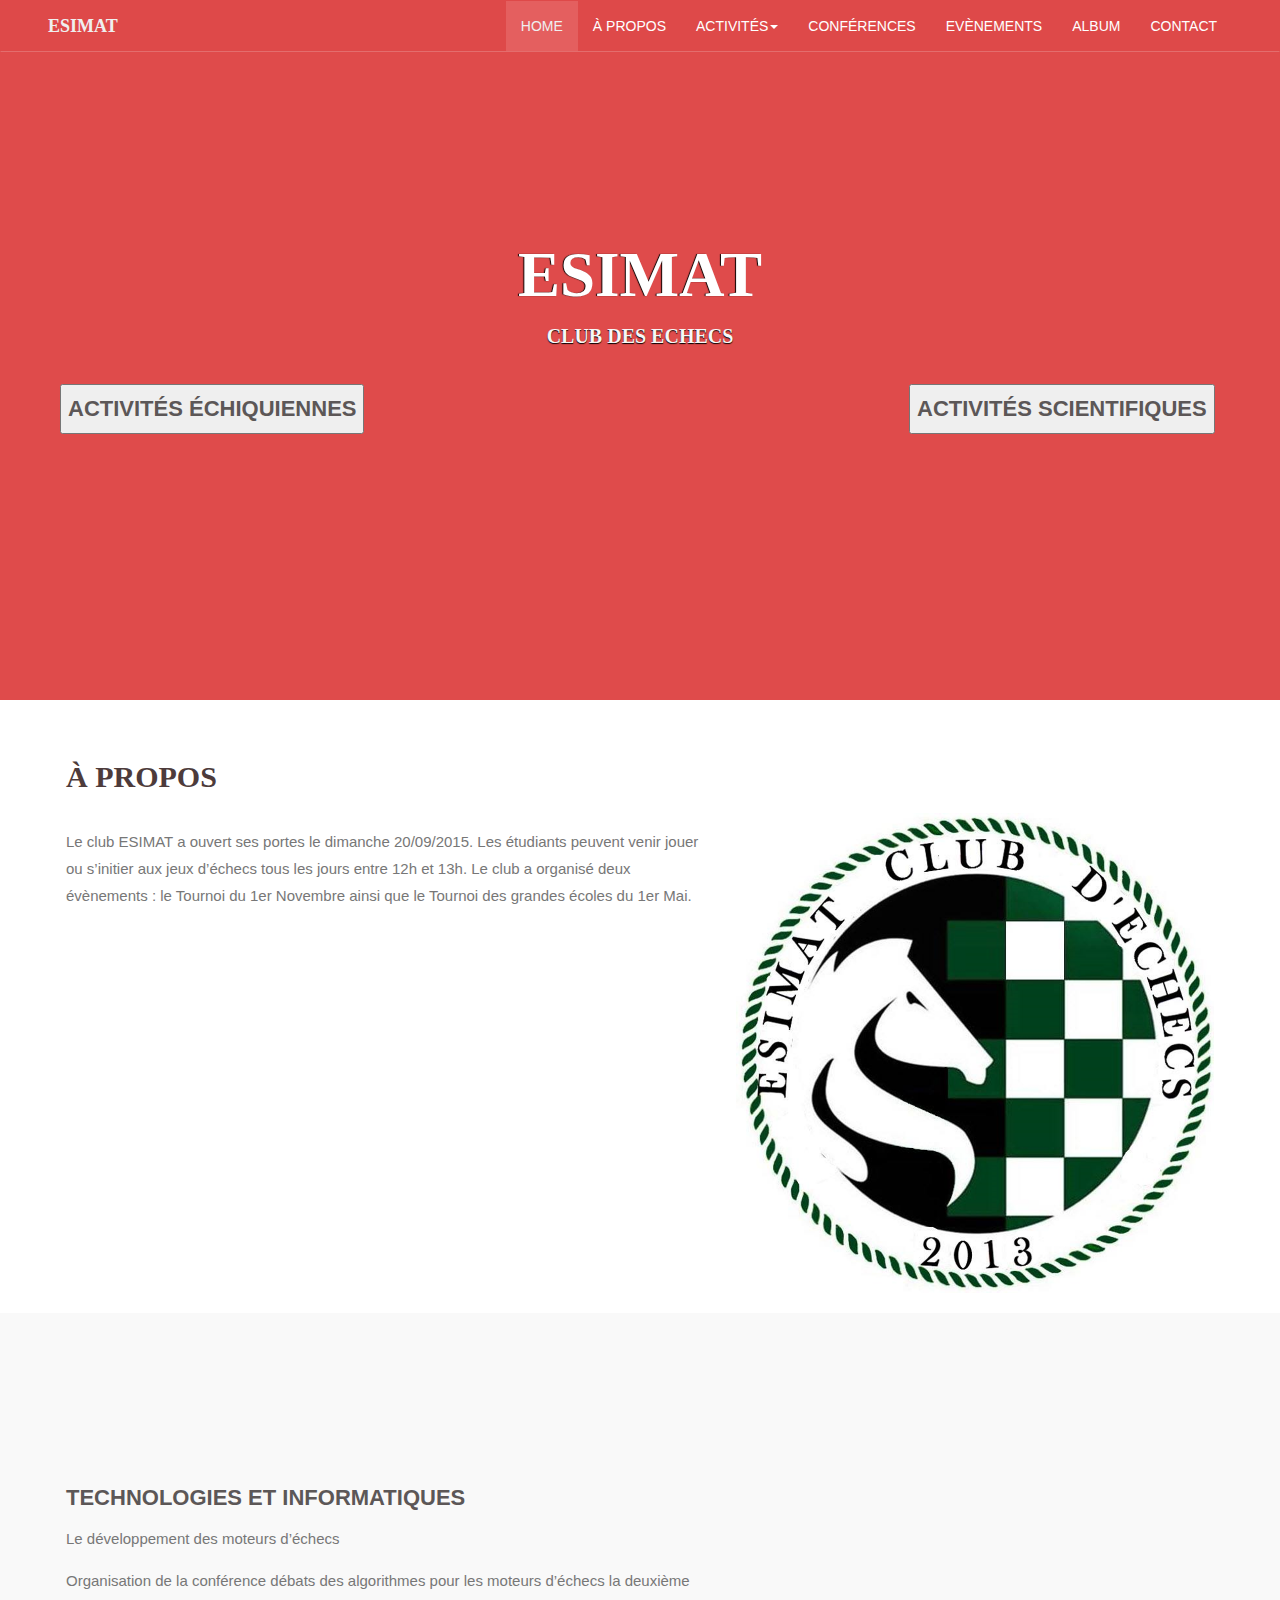
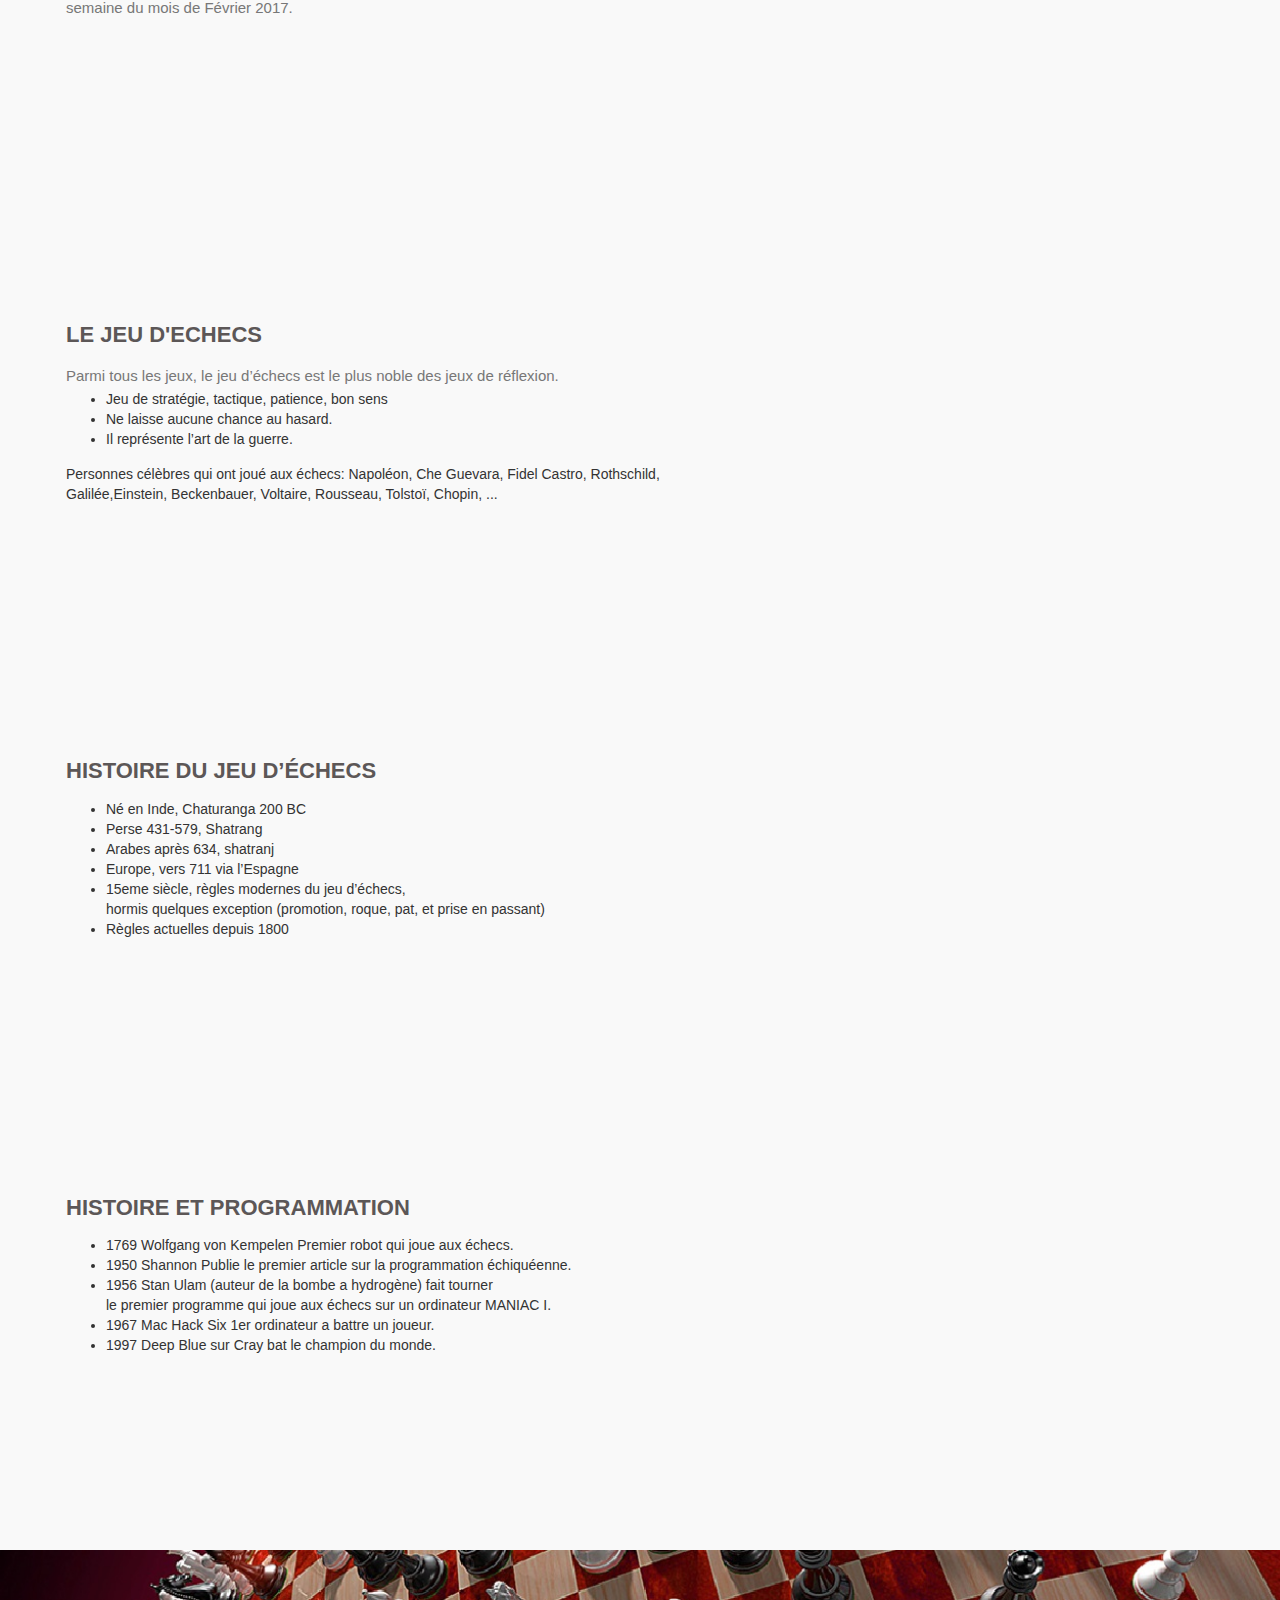
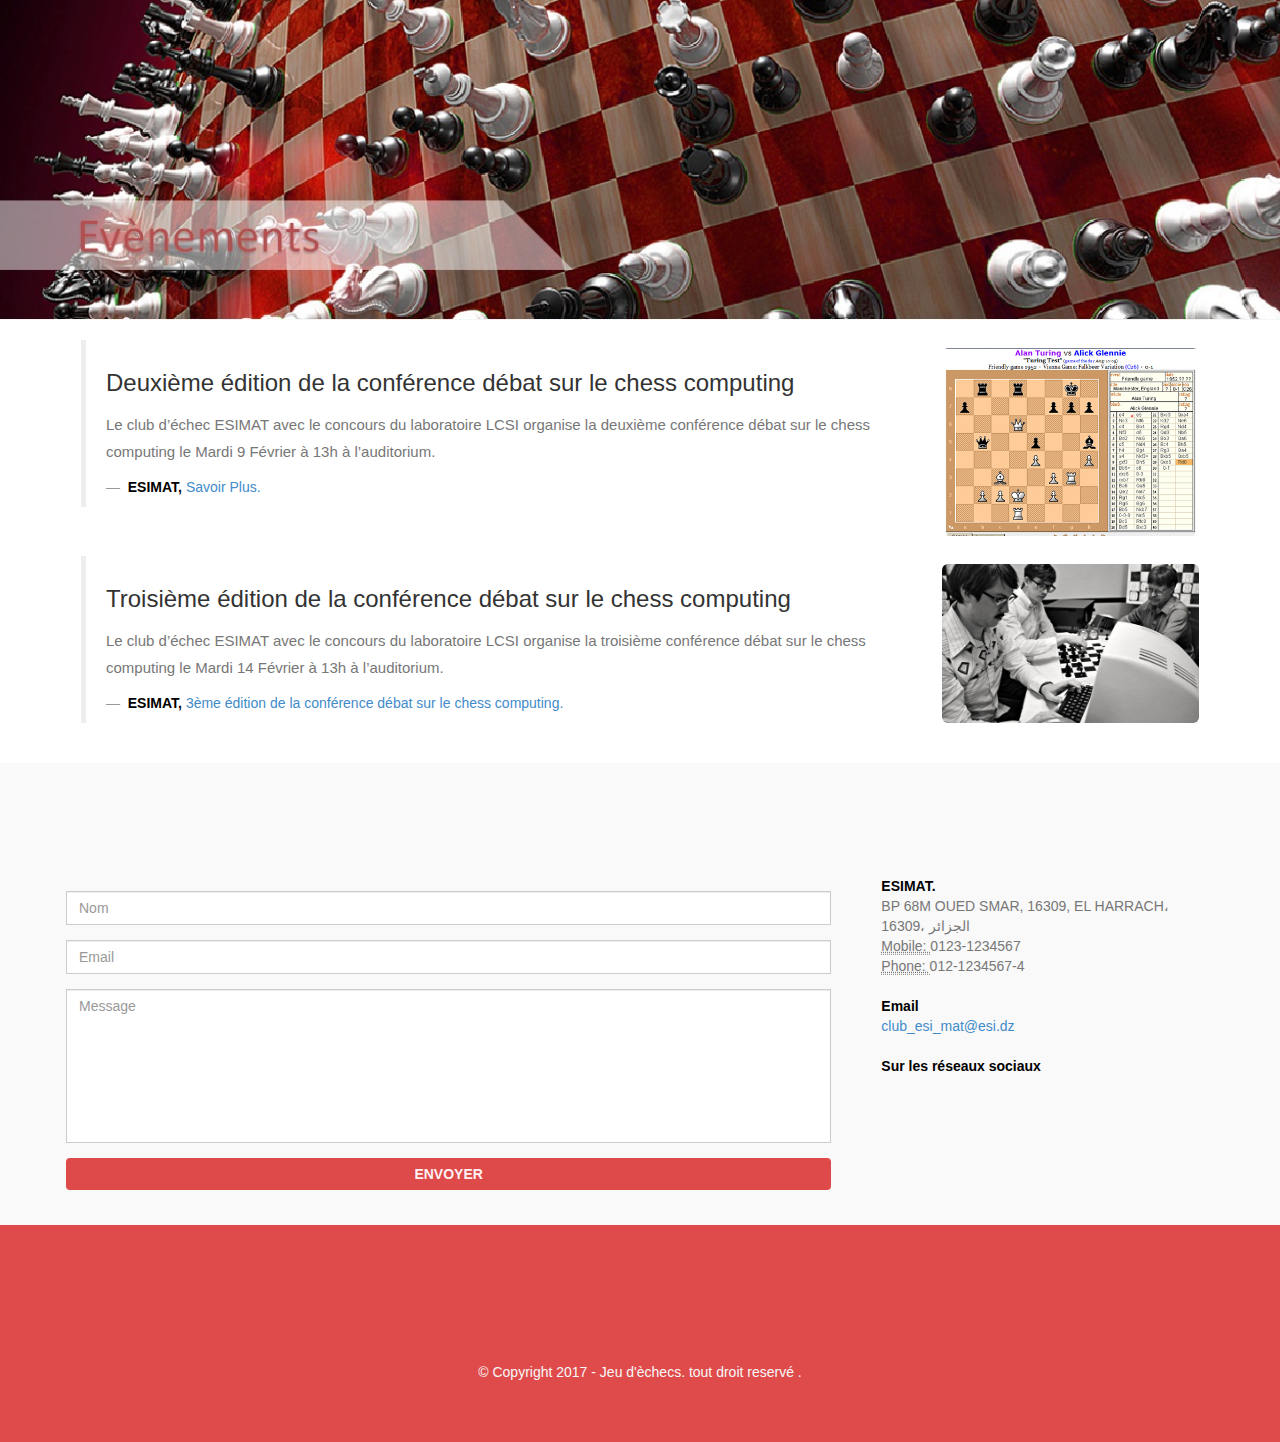
<file: index.html>
<!DOCTYPE html>
<html lang="en">

<head>
    <meta charset="utf-8">
    <meta name="viewport" content="width=device-width, initial-scale=1.0">
    <meta name="description" content="">
    <meta name="author" content="">

    <title>ESIMAT Club D'Echecs</title>

    <!-- Bootstrap Core CSS -->
    <link href="css/bootstrap.min.css" rel="stylesheet" type="text/css">

	<!-- Font Awesome -->
	<link href="font-awesome/css/font-awesome.min.css" rel="stylesheet" type="text/css">
	
    <!-- Animation -->
	<link href="css/animate.css" rel="stylesheet" />
	
    <!-- MyTemplate CSS -->
    <link href="css/style.css" rel="stylesheet">
	
</head>

<body>

	<header id="header-banner">
		<nav class="navbar navbar-default navbar-fixed-top fadeIn" role="navigation">
			<div class="container">
				
				<!-- Brand and toggle get grouped for better mobile display -->
				<div class="navbar-header">
					<button type="button" class="navbar-toggle collapsed" data-toggle="collapse" data-target="#dropdown-box-1">
						<span class="sr-only">Toggle navigation</span>
						<span class="icon-bar"></span>
						<span class="icon-bar"></span>
						<span class="icon-bar"></span>
					</button>
					<div class="navbar-brand">
						<a href="#">ESIMAT</a>
					</div>
				</div>
				
				<!-- Collect the nav links and other content for toggling -->
				<div class="collapse navbar-collapse navbar-right" id="dropdown-box-1">
					
					<ul class="nav navbar-nav">
						<li class="active"><a href="#home">HOME</a></li>
						<li><a href="#aboutus">À PROPOS</a></li>
						<li class="dropdown" role="presentation">
							<a href="#" class="dropdown-toggle" data-toggle="dropdown" role="button" aria-expanded="false">
							  ACTIVITÉS<span class="caret"></span>
							</a>
							<ul class="dropdown-menu bullet fadeIn" role="menu">
							  <li><a href="#first">TECHNOLOGIES ET INFORMATIQUE</a></li>
							  <li><a href="#second">LE JEU D'ÈCHECS</a></li>
							  <li><a href="#third">HISTOIRE DU JEU D'ÈCHECS</a></li>
							  <li><a href="#forth">HISTOIRE ET PROGRAMMATION</a></li>
							</ul>
						</li>
						<li><a href="conf.html">CONFÉRENCES</a></li>
						<li><a href="#testimonials">EVÈNEMENTS</a></li>
						<li><a href="curve.html">ALBUM</a></li>
						<li><a href="#contactus">CONTACT</a></li>
					</ul>
					
				</div>
				
			</div> <!-- /.container -->
		</nav> <!-- /.nav -->
	</header>
		
	<!-- banner -->
  <a href="conf3.html"><section class="banner" id="home">
		<div class="container">
			<div class="slogan">
				<h2>ESIMAT</h2>
				<h4>Club Des Echecs</h4>
			</div>
			
				<a href="#services" class="btn" style="position:absolute;">
            <button><h4>Activités échiquiennes </h4>	</button>
				</a>
				<a href="conf3.html" class="btn" style="position:absolute;left:29.5%;opacity:0;">
            <button style="height:300px;"><h4>Activités scientifiques scientifiques</h4>	</button>
				</a>
				<a href="conf.html" class="btn" style="position:absolute;left:70%;">
            <button><h4>Activités scientifiques</h4>	</button>
				</a>
		</div>
    </section></a>
	<!-- /.banner -->

	<!-- aboutus -->
    <section class="aboutus" id="aboutus">
		<div class="container">
			<div class="row">
				<div class="col-lg-12 col-md-12 col-sm-12 col-xs-12">
					<div class="wow bounceInLeft" data-wow-delay="0.1s"> 
						<h2>À Propos</h2> 
					</div>
					<div class="col-sm-7">
						<p>
                Le club ESIMAT a ouvert ses portes le dimanche 20/09/2015. Les étudiants peuvent venir jouer ou s’initier aux jeux d’échecs tous les jours entre 12h et 13h. Le club a organisé deux évènements : le Tournoi du 1er Novembre ainsi que le Tournoi des grandes écoles du 1er Mai.
						</p>
					</div>
					<div class="col-sm-5">
						<div class="img-aboutus">
							<div class="wow fadeIn" data-wow-delay="0.2s">
								<img src="img/aboutus.png" alt="" class="img-responsive img-rounded" />
							</div>
						</div>
					</div>
				</div>				
			</div>
		</div>
	</section>
	<!-- /.aboutus -->
	
	<!-- services -->
    <section class="services" id="services">
		<div class="container">
			
			<div class="row">
				<div class="col-lg-12 col-md-12 col-sm-12 col-xs-12">
					<div class="wow bounceInLeft" data-wow-delay="0.1s">
					<h2>Activités Principales</h2>
					</div>
				</div>				
			</div>
			
			<div class="row-padded" id="first"></div>
			<div class="row">
				<div class="col-lg-12 col-md-12 col-sm-12 col-xs-12">
					<div class="col-sm-7">
						<h4>Technologies et Informatiques</h4>
						<p>
                Le développement des moteurs d’échecs
						</p>
						<p>
                Organisation de la conférence débats des algorithmes pour les moteurs d’échecs la deuxième semaine du mois de Février 2017.
						</p>
					</div>
					
					<div class="col-sm-5">
						<div class="avatar">
							<div class="wow fadeIn" data-wow-delay="0.2s">
							<img src="img/services/1.jpg" alt="" class="img-responsive img-rounded" />
							</div>
						</div>
					</div>
				</div>				
			</div>
			
			<div class="row-padded" id="second"></div>
			<div class="row">
				<div class="col-lg-12 col-md-12 col-sm-12 col-xs-12">
					<div class="col-sm-7">
						<h4>Le jeu d'echecs</h4>
						<p>
                Parmi tous les jeux, le jeu d’échecs est le plus noble des jeux de réflexion.
                <br>
                <ul>
                    <li>Jeu de stratégie, tactique, patience, bon sens</li>
                    <li>Ne laisse aucune chance au hasard.</li>
                    <li>Il représente l’art de la guerre.</li>
                </ul> 
						</p>
              Personnes célèbres qui ont joué aux échecs:
              Napoléon, Che Guevara, Fidel Castro, Rothschild,<br> Galilée,Einstein, Beckenbauer, Voltaire, Rousseau, Tolstoï, Chopin, ...
						<p>
						</p>
					</div>
					
					<div class="col-sm-5">
						<div class="avatar">
							<div class="wow fadeIn" data-wow-delay="0.2s">
							<img src="img/services/2.jpg" alt="" class="img-responsive img-rounded" />
							</div>
						</div>
					</div>
				</div>				
			</div>
			
			<div class="row-padded" id="third"></div>
			<div class="row">
				<div class="col-lg-12 col-md-12 col-sm-12 col-xs-12">
					<div class="col-sm-7">
						<h4>Histoire du jeu d’échecs</h4>
						<p>
            <ul>
                <li>    Né en Inde, Chaturanga 200 BC</li>
                <li>Perse 431-579, Shatrang</li>
                <li>Arabes après 634, shatranj</li>
                <li>Europe, vers 711 via l’Espagne</li>
                <li>15eme siècle, règles modernes du jeu d’échecs,<br> hormis quelques exception (promotion, roque, pat, et prise en passant)</li>
                <li>Règles actuelles depuis 1800</li>
            </ul>
						</p>
						<p>
						</p>
					</div>
					
					<div class="col-sm-5">
						<div class="avatar">
							<div class="wow fadeIn" data-wow-delay="0.2s">
							<img src="img/services/3.jpg" alt="" class="img-responsive img-rounded" />
							</div>
						</div>
					</div>
				</div>				
			</div>
		
			<div class="row-padded" id="forth"></div>
			<div class="row">
				<div class="col-lg-12 col-md-12 col-sm-12 col-xs-12">
					<div class="col-sm-7">
						<h4>Histoire et Programmation</h4>
						<p>
            <ul>
                <li>1769 Wolfgang von Kempelen Premier robot qui joue aux échecs.</li>
                <li>1950 Shannon  Publie le premier article sur la programmation échiquéenne.</li>
                <li>1956 Stan Ulam (auteur de la bombe a hydrogène)  fait tourner <br>le premier programme qui joue aux échecs sur un ordinateur MANIAC I.</li>
                <li>1967 Mac Hack Six  1er ordinateur a battre un joueur.</li>
                <li>1997 Deep Blue sur Cray  bat le champion du monde.</li>
            </ul>
						</p>
						<p>
						</p>
					</div>
					
					<div class="col-sm-5">
						<div class="avatar">
							<div class="wow fadeIn" data-wow-delay="0.2s">
							<img src="img/services/4.jpg" alt="" class="img-responsive img-rounded" />
							</div>
						</div>
					</div>
				</div>				
			</div>
		
		</div>
	</section>
	<!-- /.services -->
	
	<section class="testimonials-banner" id="testimonials"></section>
	
	<!-- testimonials -->
    <section class="testimonials">
		<div class="container">
			
			<!-- row -->
			<div class="row">
				<div class="col-xs-12 col-sm-12 col-md-12 col-lg-12">					
					<div class="col-sm-9">
						<blockquote>
              <h3>Deuxième édition de la conférence débat sur le chess computing</h3>
							<p>
                  Le club d’échec ESIMAT avec le concours du laboratoire LCSI organise la deuxième conférence débat sur le chess computing le Mardi 9 Février à 13h à l’auditorium. 
							</p>
							<footer class="blockquote-footer">
                  <strong>ESIMAT,</strong><a href="conf2.html"> <cite title="Source Title">Savoir Plus.</cite></a>
							</footer>
						</blockquote>
					</div>
					<div class="col-sm-3">
						<div class="avatar">
							<img src="img/chess2.jpg" class="img-responsive img-rounded" />
						</div>
					</div>
				</div>
			</div>
			<!-- ./row -->
			
			<!-- row -->
			<div class="row">
				<div class="col-xs-12 col-sm-12 col-md-12 col-lg-12">					
					<div class="col-sm-9">
						<blockquote>
              <h3>Troisième édition de la conférence débat sur le chess computing</h3>
							<p>
                  Le club d’échec ESIMAT avec le concours du laboratoire LCSI organise la troisième conférence débat sur le  chess  computing le Mardi 14 Février à 13h à l’auditorium.
							</p>
							<footer class="blockquote-footer">
                  <strong>ESIMAT,</strong><a href="conf3.html"> <cite title="Source Title">3ème édition de la conférence débat sur le chess computing.</cite></a>
							</footer>
						</blockquote>
					</div>
					<div class="col-sm-3">
						<div class="avatar">
							<img src="img/chess1.jpg" class="img-responsive img-rounded" />
						</div>
					</div>
				</div>
			</div>
			<!-- ./row -->
			
		</div>
	</section>
	<!-- /.testimonials -->
	
	<!-- contact us -->
	<section class="contactus" id="contactus">
		<div class="container">
			<div class="row">
				<div class="col-lg-12 col-md-12 col-sm-12 col-xs-12">
					<div class="wow bounceInLeft" data-wow-delay="0.1s">
					<h2>ESIMAT</h2>
					</div>
					<div class="col-sm-8">
						<form class="my-form" role="form">
						  <div class="form-group">
							<input type="text" class="form-control" id="name" placeholder="Nom">
						  </div>
						  <div class="form-group">
							<input type="email" class="form-control" id="email" placeholder="Email">
						  </div>
						  <div class="form-group">
							<textarea class="form-control" name="message" id="message" rows="7" cols="25" style="resize:none;" required="required" placeholder="Message"></textarea>
						  </div>
						  
						  <button type="submit" class="btn btn-default btn-block">ENVOYER</button>
						</form>
					</div>
					
					<div class="col-sm-4">
						<div class="physical-address">
				
						<address>
						  <strong>ESIMAT.</strong><br>
						  BP 68M OUED SMAR, 16309, EL HARRACH، 16309، الجزائر<br>
						    <abbr title="Phone">Mobile: </abbr> 0123-1234567<br>
						   <abbr title="Phone">Phone: </abbr> 012-1234567-4
						</address>

						<address>
						  <strong>Email</strong><br>
						  <a href="mailto:club_esi_mat@esi.dz">club_esi_mat@esi.dz</a>
						</address>	
						<address>
						  <strong>Sur les réseaux sociaux</strong><br>
							<div class="wow fadeIn" data-wow-delay="0.1s">
							<ul class="company-social">
								<li class="social-facebook"><a href="https://www.facebook.com/club.esimat/" target="_blank" title="facebook"><i class="fa fa-facebook"></i></a></li>
							</ul>
							</div>
						</address>	
						</div>
					</div>
				</div>				
			</div>
		</div>
	</section>
	<!-- /.contact us -->
	
	<!-- footer -->
	<footer id="section-footer">
		<div class="container">
			<div class="row">
				<div class="col-md-12 col-lg-12">
					<div class="wow fadeIn" data-wow-delay="0.4s">
						<div class="btn-circle-scroll">
							<a href="#header-banner" class="btn-circle">
								<i class="fa fa-angle-double-up animated"></i>
							</a>
						</div>
					</div>
					<p>&copy;&nbspCopyright 2017 - Jeu d'èchecs. tout droit reservé .</p>

				</div>
			</div>	
		</div>
	</footer>
	<!-- /.footer -->
	
	
	<!-- Core JavaScript Files -->
	<script src="js/jquery.min.js"></script>
	<script src="js/bootstrap.min.js"></script>
	<script src="js/jquery.easing.min.js"></script>	
	<script src="js/jquery.scrollTo.js"></script>
	<script src="js/wow.min.js"></script>			<!-- Reveal animation when you scroll by wow.js. It need animate.css library -->
	<!-- Custom Theme JavaScript -->
	<script src="js/custom.js"></script>

</body>

</html>
</file>
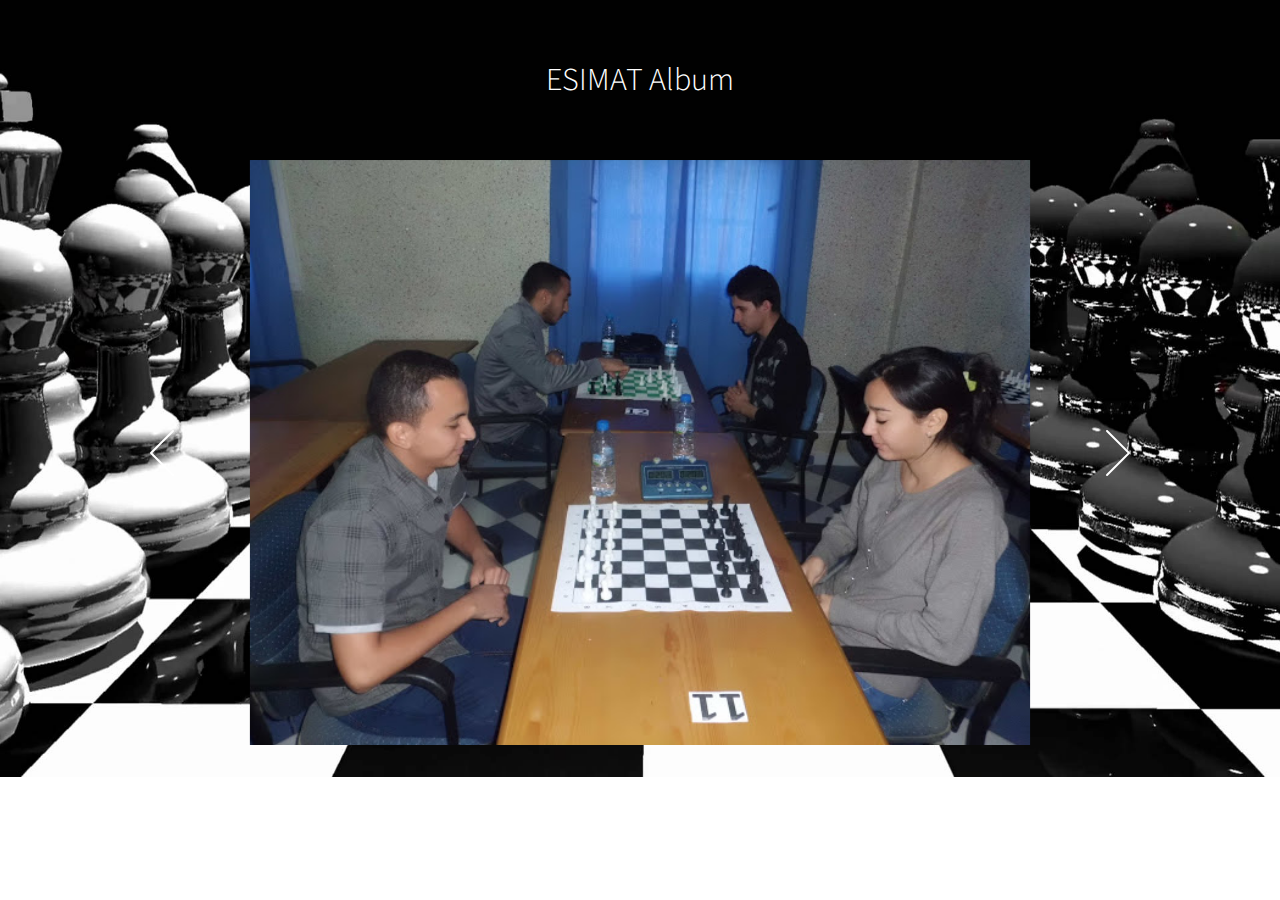
<file: curve.html>
<!doctype html>
<html lang="en" class="no-js">
<head>
	<meta charset="UTF-8">
	<meta name="viewport" content="width=device-width, initial-scale=1">

	<link href='http://fonts.googleapis.com/css?family=Source+Sans+Pro:400,300,700' rel='stylesheet' type='text/css'>

	<link rel="stylesheet" href="css/reset.css"> <!-- CSS reset -->
	<link rel="stylesheet" href="css/style2.css"> <!-- Resource style -->
	<script src="js/modernizr.js"></script> <!-- Modernizr -->
  	
	<title>ESIMAT</title>
</head>
<body>
	<header>
		<h1>ESIMAT Album</h1>
	</header>

	<div class="cd-slider-wrapper">
		<ul class="cd-slider" data-step1="M1402,800h-2c0,0,0-213,0-423s0-377,0-377h1c0.6,0,1,0.4,1,1V800z" data-step2="M1400,800H724c0,0-297-155-297-423C427,139,728,0,728,0h671c0.6,0,1,0.4,1,1V800z" data-step3="M1400,800H0c0,0,1-213,1-423S1,0,1,0h1398c0.6,0,1,0.4,1,1V800z" data-step4="M-2,800h2c0,0,0-213,0-423S0,0,0,0h-1c-0.6,0-1,0.4-1,1V800z" data-step5="M0,800h676c0,0,297-155,297-423C973,139,672,0,672,0L1,0C0.4,0,0,0.4,0,1L0,800z" data-step6="M0,800h1400c0,0-1-213-1-423s0-377,0-377L1,0C0.4,0,0,0.4,0,1L0,800z">
			<li class="visible">
				<div class="cd-svg-wrapper">
					<svg viewBox="0 0 1400 800">
						<title>Aimated SVG</title>
						<defs>
							<clipPath id="cd-image-1">
								<path id="cd-changing-path-1" d="M1400,800H0c0,0,1-213,1-423S1,0,1,0h1398c0.6,0,1,0.4,1,1V800z"/>
							</clipPath>
						</defs>
						
						<image height='800px' width="1400px" clip-path="url(#cd-image-1)" xlink:href="img/echec/img-1.jpg"></image>
					</svg>
				</div> <!-- .cd-svg-wrapper -->
			</li>

			<li>
				<div class="cd-svg-wrapper">
					<svg viewBox="0 0 1400 800">
						<title>Aimated SVG</title>
						<defs>
							<clipPath id="cd-image-2">
								<path id="cd-changing-path-2" d="M1400,800H0c0,0,1-213,1-423S1,0,1,0h1398c0.6,0,1,0.4,1,1V800z"/>
							</clipPath>
						</defs>
						
						<image height='800px' width="1400px" clip-path="url(#cd-image-2)" xlink:href="img/echec/img-2.jpg"></image>
					</svg>
				</div> <!-- .cd-svg-wrapper -->
			</li>

			<li>
				<div class="cd-svg-wrapper">
					<svg viewBox="0 0 1400 800">
						<title>Aimated SVG</title>
						<defs>
							<clipPath id="cd-image-3">
								<path id="cd-changing-path-3" d="M1400,800H0c0,0,1-213,1-423S1,0,1,0h1398c0.6,0,1,0.4,1,1V800z"/>
							</clipPath>
						</defs>
						
						<image height='800px' width="1400px" clip-path="url(#cd-image-3)" xlink:href="img/echec/img-3.jpg"></image>
					</svg>
				</div> <!-- .cd-svg-wrapper -->
			</li>

			<li>
				<div class="cd-svg-wrapper">
					<svg viewBox="0 0 1400 800">
						<title>Aimated SVG</title>
						<defs>
							<clipPath id="cd-image-4">
								<path id="cd-changing-path-4" d="M1400,800H0c0,0,1-213,1-423S1,0,1,0h1398c0.6,0,1,0.4,1,1V800z"/>
							</clipPath>
						</defs>
						
						<image height='800px' width="1400px" clip-path="url(#cd-image-4)" xlink:href="img/echec/img-4.jpg"></image>
					</svg>
				</div> <!-- .cd-svg-wrapper -->
			</li>
      
			<li>
				<div class="cd-svg-wrapper">
					<svg viewBox="0 0 1400 800">
						<title>Aimated SVG</title>
						<defs>
							<clipPath id="cd-image-5">
								<path id="cd-changing-path-5" d="M1400,800H0c0,0,1-213,1-423S1,0,1,0h1398c0.6,0,1,0.4,1,1V800z"/>
							</clipPath>
						</defs>
						
						<image height='800px' width="1400px" clip-path="url(#cd-image-5)" xlink:href="img/echec/img-5.jpg"></image>
					</svg>
				</div> <!-- .cd-svg-wrapper -->
			</li>
			<li>
				<div class="cd-svg-wrapper">
					<svg viewBox="0 0 1400 800">
						<title>Aimated SVG</title>
						<defs>
							<clipPath id="cd-image-6">
								<path id="cd-changing-path-6" d="M1400,800H0c0,0,1-213,1-423S1,0,1,0h1398c0.6,0,1,0.4,1,1V800z"/>
							</clipPath>
						</defs>
						
						<image height='800px' width="1400px" clip-path="url(#cd-image-6)" xlink:href="img/echec/img-6.jpg"></image>
					</svg>
				</div> <!-- .cd-svg-wrapper -->
			</li>
			<li>
				<div class="cd-svg-wrapper">
					<svg viewBox="0 0 1400 800">
						<title>Aimated SVG</title>
						<defs>
							<clipPath id="cd-image-7">
								<path id="cd-changing-path-7" d="M1400,800H0c0,0,1-213,1-423S1,0,1,0h1398c0.6,0,1,0.4,1,1V800z"/>
							</clipPath>
						</defs>
						
						<image height='800px' width="1400px" clip-path="url(#cd-image-7)" xlink:href="img/echec/img-7.jpg"></image>
					</svg>
				</div> <!-- .cd-svg-wrapper -->
			</li>
			<li>
				<div class="cd-svg-wrapper">
					<svg viewBox="0 0 1400 800">
						<title>Aimated SVG</title>
						<defs>
							<clipPath id="cd-image-8">
								<path id="cd-changing-path-8" d="M1400,800H0c0,0,1-213,1-423S1,0,1,0h1398c0.6,0,1,0.4,1,1V800z"/>
							</clipPath>
						</defs>
						
						<image height='800px' width="1400px" clip-path="url(#cd-image-8)" xlink:href="img/echec/img-8.jpg"></image>
					</svg>
				</div> <!-- .cd-svg-wrapper -->
			</li>
			<li>
				<div class="cd-svg-wrapper">
					<svg viewBox="0 0 1400 800">
						<title>Aimated SVG</title>
						<defs>
							<clipPath id="cd-image-9">
								<path id="cd-changing-path-9" d="M1400,800H0c0,0,1-213,1-423S1,0,1,0h1398c0.6,0,1,0.4,1,1V800z"/>
							</clipPath>
						</defs>
						
						<image height='800px' width="1400px" clip-path="url(#cd-image-9)" xlink:href="img/echec/img-9.jpg"></image>
					</svg>
				</div> <!-- .cd-svg-wrapper -->
			</li>
			<li>
				<div class="cd-svg-wrapper">
					<svg viewBox="0 0 1400 800">
						<title>Aimated SVG</title>
						<defs>
							<clipPath id="cd-image-10">
								<path id="cd-changing-path-10" d="M1400,800H0c0,0,1-213,1-423S1,0,1,0h1398c0.6,0,1,0.4,1,1V800z"/>
							</clipPath>
						</defs>
						
						<image height='800px' width="1400px" clip-path="url(#cd-image-10)" xlink:href="img/echec/img-10.jpg"></image>
					</svg>
				</div> <!-- .cd-svg-wrapper -->
			</li>
			<li>
				<div class="cd-svg-wrapper">
					<svg viewBox="0 0 1400 800">
						<title>Aimated SVG</title>
						<defs>
							<clipPath id="cd-image-11">
								<path id="cd-changing-path-11" d="M1400,800H0c0,0,1-213,1-423S1,0,1,0h1398c0.6,0,1,0.4,1,1V800z"/>
							</clipPath>
						</defs>
						
						<image height='800px' width="1400px" clip-path="url(#cd-image-11)" xlink:href="img/echec/img-11.jpg"></image>
					</svg>
				</div> <!-- .cd-svg-wrapper -->
			</li>
			<li>
				<div class="cd-svg-wrapper">
					<svg viewBox="0 0 1400 800">
						<title>Aimated SVG</title>
						<defs>
							<clipPath id="cd-image-12">
								<path id="cd-changing-path-12" d="M1400,800H0c0,0,1-213,1-423S1,0,1,0h1398c0.6,0,1,0.4,1,1V800z"/>
							</clipPath>
						</defs>
						
						<image height='800px' width="1400px" clip-path="url(#cd-image-12)" xlink:href="img/echec/img-12.jpg"></image>
					</svg>
				</div> <!-- .cd-svg-wrapper -->
			</li>
			<li>
				<div class="cd-svg-wrapper">
					<svg viewBox="0 0 1400 800">
						<title>Aimated SVG</title>
						<defs>
							<clipPath id="cd-image-13">
								<path id="cd-changing-path-13" d="M1400,800H0c0,0,1-213,1-423S1,0,1,0h1398c0.6,0,1,0.4,1,1V800z"/>
							</clipPath>
						</defs>
						
						<image height='800px' width="1400px" clip-path="url(#cd-image-13)" xlink:href="img/echec/img-13.jpg"></image>
					</svg>
				</div> <!-- .cd-svg-wrapper -->
			</li>
			<li>
				<div class="cd-svg-wrapper">
					<svg viewBox="0 0 1400 800">
						<title>Aimated SVG</title>
						<defs>
							<clipPath id="cd-image-14">
								<path id="cd-changing-path-14" d="M1400,800H0c0,0,1-213,1-423S1,0,1,0h1398c0.6,0,1,0.4,1,1V800z"/>
							</clipPath>
						</defs>
						
						<image height='800px' width="1400px" clip-path="url(#cd-image-14)" xlink:href="img/echec/img-14.jpg"></image>
					</svg>
				</div> <!-- .cd-svg-wrapper -->
			</li>
			<li>
				<div class="cd-svg-wrapper">
					<svg viewBox="0 0 1400 800">
						<title>Aimated SVG</title>
						<defs>
							<clipPath id="cd-image-15">
								<path id="cd-changing-path-15" d="M1400,800H0c0,0,1-213,1-423S1,0,1,0h1398c0.6,0,1,0.4,1,1V800z"/>
							</clipPath>
						</defs>
						
						<image height='800px' width="1400px" clip-path="url(#cd-image-15)" xlink:href="img/echec/img-15.jpg"></image>
					</svg>
				</div> <!-- .cd-svg-wrapper -->
			</li>
			<li>
				<div class="cd-svg-wrapper">
					<svg viewBox="0 0 1400 800">
						<title>Aimated SVG</title>
						<defs>
							<clipPath id="cd-image-16">
								<path id="cd-changing-path-16" d="M1400,800H0c0,0,1-213,1-423S1,0,1,0h1398c0.6,0,1,0.4,1,1V800z"/>
							</clipPath>
						</defs>
						
						<image height='800px' width="1400px" clip-path="url(#cd-image-16)" xlink:href="img/echec/img-16.jpg"></image>
					</svg>
				</div> <!-- .cd-svg-wrapper -->
			</li>
			<li>
				<div class="cd-svg-wrapper">
					<svg viewBox="0 0 1400 800">
						<title>Aimated SVG</title>
						<defs>
							<clipPath id="cd-image-17">
								<path id="cd-changing-path-17" d="M1400,800H0c0,0,1-213,1-423S1,0,1,0h1398c0.6,0,1,0.4,1,1V800z"/>
							</clipPath>
						</defs>
						
						<image height='800px' width="1400px" clip-path="url(#cd-image-17)" xlink:href="img/echec/img-17.jpg"></image>
					</svg>
				</div> <!-- .cd-svg-wrapper -->
			</li>
			<li>
				<div class="cd-svg-wrapper">
					<svg viewBox="0 0 1400 800">
						<title>Aimated SVG</title>
						<defs>
							<clipPath id="cd-image-18">
								<path id="cd-changing-path-18" d="M1400,800H0c0,0,1-213,1-423S1,0,1,0h1398c0.6,0,1,0.4,1,1V800z"/>
							</clipPath>
						</defs>
						
						<image height='800px' width="1400px" clip-path="url(#cd-image-18)" xlink:href="img/echec/img-18.jpg"></image>
					</svg>
				</div> <!-- .cd-svg-wrapper -->
			</li>
			<li>
				<div class="cd-svg-wrapper">
					<svg viewBox="0 0 1400 800">
						<title>Aimated SVG</title>
						<defs>
							<clipPath id="cd-image-19">
								<path id="cd-changing-path-19" d="M1400,800H0c0,0,1-213,1-423S1,0,1,0h1398c0.6,0,1,0.4,1,1V800z"/>
							</clipPath>
						</defs>
						
						<image height='800px' width="1400px" clip-path="url(#cd-image-19)" xlink:href="img/echec/img-19.jpg"></image>
					</svg>
				</div> <!-- .cd-svg-wrapper -->
			</li>
			<li>
				<div class="cd-svg-wrapper">
					<svg viewBox="0 0 1400 800">
						<title>Aimated SVG</title>
						<defs>
							<clipPath id="cd-image-20">
								<path id="cd-changing-path-20" d="M1400,800H0c0,0,1-213,1-423S1,0,1,0h1398c0.6,0,1,0.4,1,1V800z"/>
							</clipPath>
						</defs>
						
						<image height='800px' width="1400px" clip-path="url(#cd-image-20)" xlink:href="img/echec/img-20.jpg"></image>
					</svg>
				</div> <!-- .cd-svg-wrapper -->
			</li>
			<li>
				<div class="cd-svg-wrapper">
					<svg viewBox="0 0 1400 800">
						<title>Aimated SVG</title>
						<defs>
							<clipPath id="cd-image-21">
								<path id="cd-changing-path-21" d="M1400,800H0c0,0,1-213,1-423S1,0,1,0h1398c0.6,0,1,0.4,1,1V800z"/>
							</clipPath>
						</defs>
						
						<image height='800px' width="1400px" clip-path="url(#cd-image-21)" xlink:href="img/echec/img-21.jpg"></image>
					</svg>
				</div> <!-- .cd-svg-wrapper -->
			</li>
			<li>
				<div class="cd-svg-wrapper">
					<svg viewBox="0 0 1400 800">
						<title>Aimated SVG</title>
						<defs>
							<clipPath id="cd-image-22">
								<path id="cd-changing-path-22" d="M1400,800H0c0,0,1-213,1-423S1,0,1,0h1398c0.6,0,1,0.4,1,1V800z"/>
							</clipPath>
						</defs>
						
						<image height='800px' width="1400px" clip-path="url(#cd-image-22)" xlink:href="img/echec/img-22.jpg"></image>
					</svg>
				</div> <!-- .cd-svg-wrapper -->
			</li>
			<li>
				<div class="cd-svg-wrapper">
					<svg viewBox="0 0 1400 800">
						<title>Aimated SVG</title>
						<defs>
							<clipPath id="cd-image-23">
								<path id="cd-changing-path-23" d="M1400,800H0c0,0,1-213,1-423S1,0,1,0h1398c0.6,0,1,0.4,1,1V800z"/>
							</clipPath>
						</defs>
						
						<image height='800px' width="1400px" clip-path="url(#cd-image-23)" xlink:href="img/echec/img-23.jpg"></image>
					</svg>
				</div> <!-- .cd-svg-wrapper -->
			</li>
			<li>
				<div class="cd-svg-wrapper">
					<svg viewBox="0 0 1400 800">
						<title>Aimated SVG</title>
						<defs>
							<clipPath id="cd-image-24">
								<path id="cd-changing-path-24" d="M1400,800H0c0,0,1-213,1-423S1,0,1,0h1398c0.6,0,1,0.4,1,1V800z"/>
							</clipPath>
						</defs>
						
						<image height='800px' width="1400px" clip-path="url(#cd-image-24)" xlink:href="img/echec/img-24.jpg"></image>
					</svg>
				</div> <!-- .cd-svg-wrapper -->
			</li>
			
		</ul> <!-- .cd-slider -->

		<ul class="cd-slider-navigation">
			<li><a href="#0" class="next-slide">Next</a></li>
			<li><a href="#0" class="prev-slide">Prev</a></li>
		</ul> <!-- .cd-slider-navigation -->

	</div> <!-- .cd-slider-wrapper -->
<script src="js/jquery-2.1.4.js"></script>
<script src="js/jquery.mobile.custom.min.js"></script>
<script src="js/snap.svg-min.js"></script>
<script src="js/main.js"></script> <!-- Resource jQuery -->
</body>
</html>
</file>
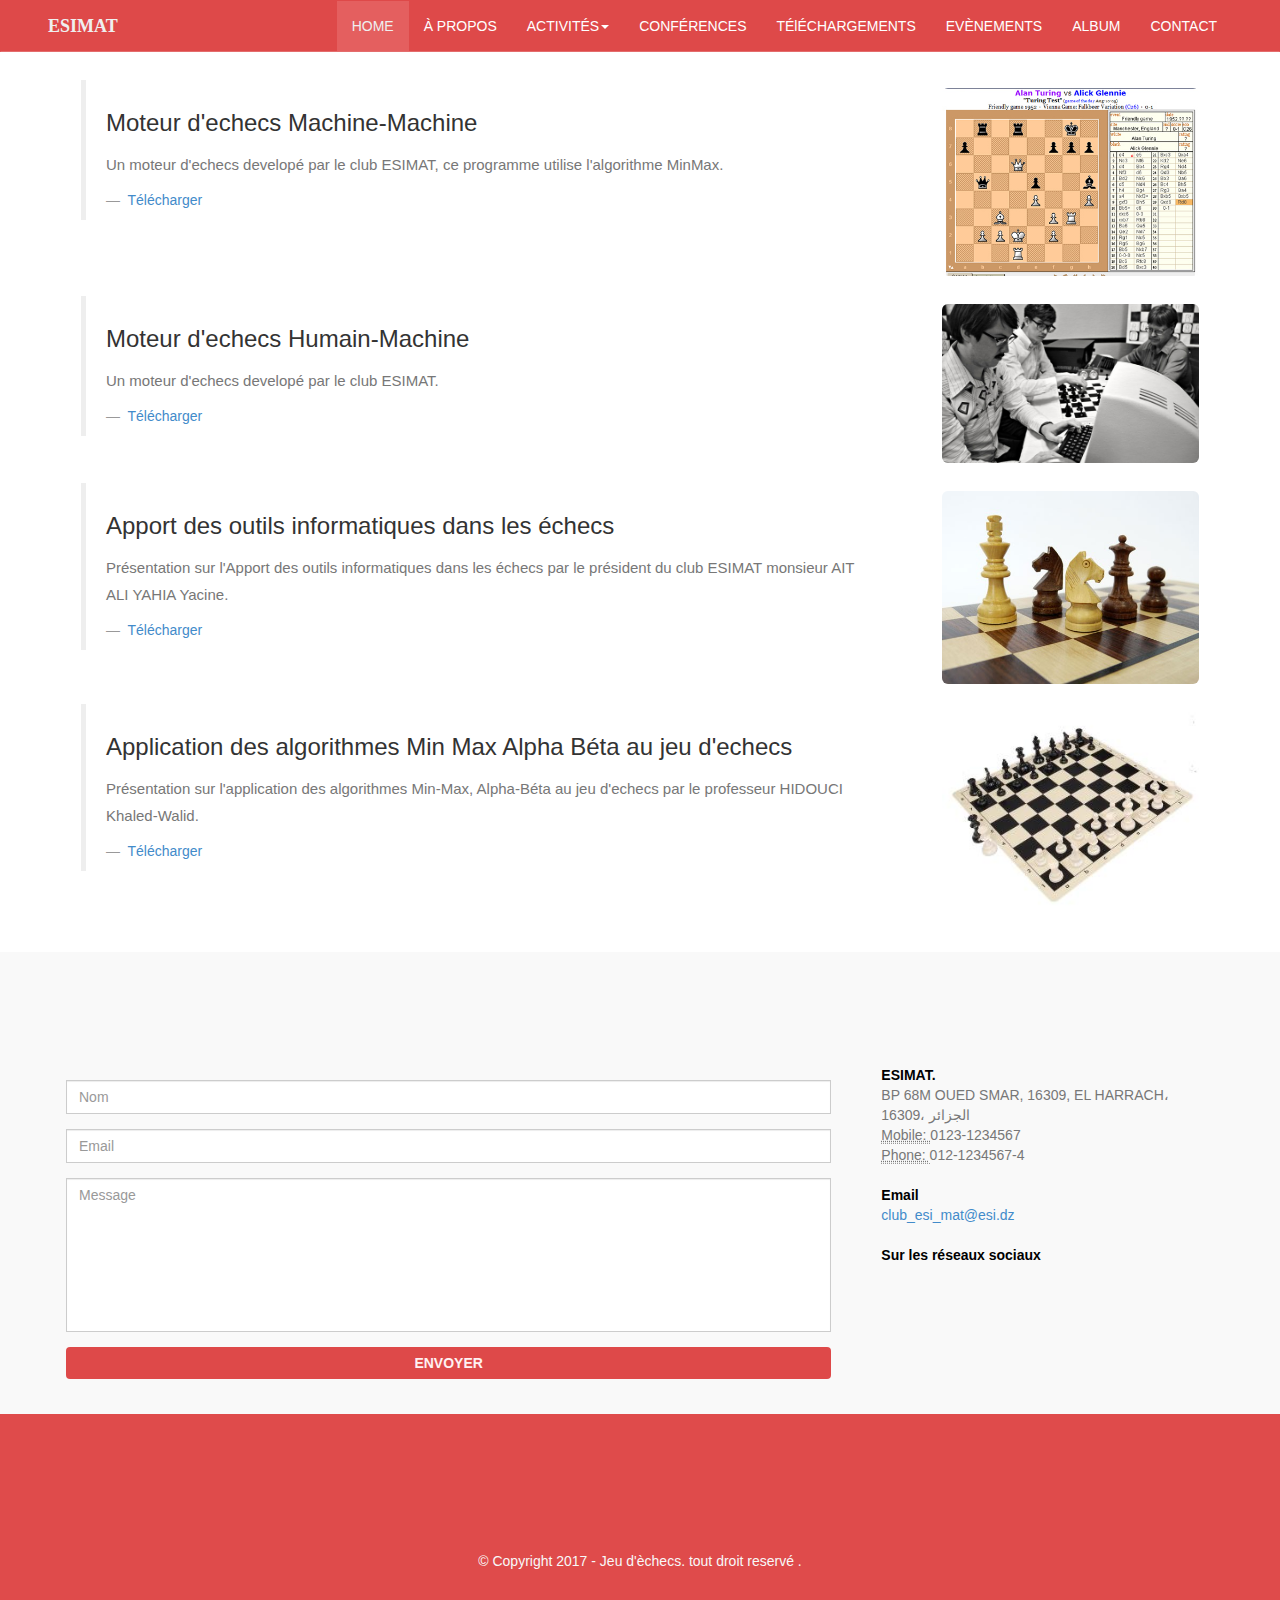
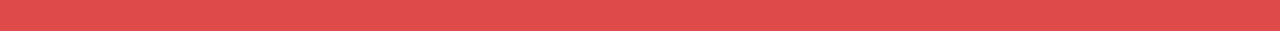
<file: downloads.html>
<!DOCTYPE html>
<html lang="en">

<head>
    <meta charset="utf-8">
    <meta name="viewport" content="width=device-width, initial-scale=1.0">
    <meta name="description" content="">
    <meta name="author" content="">

    <title>ESIMAT Club D'Echecs</title>

    <!-- Bootstrap Core CSS -->
    <link href="css/bootstrap.min.css" rel="stylesheet" type="text/css">

	<!-- Font Awesome -->
	<link href="font-awesome/css/font-awesome.min.css" rel="stylesheet" type="text/css">
	
    <!-- Animation -->
	<link href="css/animate.css" rel="stylesheet" />
	
    <!-- MyTemplate CSS -->
    <link href="css/style.css" rel="stylesheet">
	
</head>

<body>

	<header id="header-banner">
		<nav class="navbar navbar-default navbar-fixed-top fadeIn" role="navigation">
			<div class="container">
				
				<!-- Brand and toggle get grouped for better mobile display -->
				<div class="navbar-header">
					<button type="button" class="navbar-toggle collapsed" data-toggle="collapse" data-target="#dropdown-box-1">
						<span class="sr-only">Toggle navigation</span>
						<span class="icon-bar"></span>
						<span class="icon-bar"></span>
						<span class="icon-bar"></span>
					</button>
					<div class="navbar-brand">
						<a href="#">ESIMAT</a>
					</div>
				</div>
				
				<!-- Collect the nav links and other content for toggling -->
				<div class="collapse navbar-collapse navbar-right" id="dropdown-box-1">
					
					<ul class="nav navbar-nav">
						<li class="active"><a href="index.html">HOME</a></li>
						<li><a href="#aboutus">À PROPOS</a></li>
						<li class="dropdown" role="presentation">
							<a href="#" class="dropdown-toggle" data-toggle="dropdown" role="button" aria-expanded="false">
							  ACTIVITÉS<span class="caret"></span>
							</a>
							<ul class="dropdown-menu bullet fadeIn" role="menu">
							  <li><a href="#first">TECHNOLOGIES ET INFORMATIQUE</a></li>
							  <li><a href="#second">LE JEU D'ÈCHECS</a></li>
							  <li><a href="#third">HISTOIRE DU JEU D'ÈCHECS</a></li>
							  <li><a href="#forth">HISTOIRE ET PROGRAMMATION</a></li>
							</ul>
						</li>
						<li><a href="conf.html">CONFÉRENCES</a></li>
						<li><a href="downloads.html">TÉlÉCHARGEMENTS</a></li>
						<li><a href="#testimonials">EVÈNEMENTS</a></li>
						<li><a href="curve.html">ALBUM</a></li>
						<li><a href="#contactus">CONTACT</a></li>
					</ul>
					
				</div>
				
			</div> <!-- /.container -->
		</nav> <!-- /.nav -->
	</header>
	
	
	<!-- testimonials -->
    <br><br><br>
    <section class="testimonials">
		<div class="container">
			
			<!-- row -->
			<div class="row">
				<div class="col-xs-12 col-sm-12 col-md-12 col-lg-12">					
					<div class="col-sm-9">
						<blockquote>
              <h3>Moteur d'echecs Machine-Machine</h3>
							<p>
                  Un moteur d'echecs developé par le club ESIMAT, ce programme utilise l'algorithme MinMax. 
							</p>
							<footer class="blockquote-footer">
                  <a href="ressource/pc_pc.c"> <cite title="Source Title">Télécharger</cite></a>
							</footer>
						</blockquote>
					</div>
					<div class="col-sm-3">
						<div class="avatar">
							<img src="img/chess2.jpg" class="img-responsive img-rounded" />
						</div>
					</div>
				</div>
			</div>
			<!-- ./row -->
			
			<!-- row -->
			<div class="row">
				<div class="col-xs-12 col-sm-12 col-md-12 col-lg-12">					
					<div class="col-sm-9">
						<blockquote>
              <h3>Moteur d'echecs Humain-Machine</h3>
							<p>
                  Un moteur d'echecs developé par le club ESIMAT.
              </p>
							<footer class="blockquote-footer">
                  <a href="ressource/user_pc.c"> <cite title="Source Title">Télécharger</cite></a>
							</footer>
						</blockquote>
					</div>
					<div class="col-sm-3">
						<div class="avatar">
							<img src="img/chess1.jpg" class="img-responsive img-rounded" />
						</div>
					</div>
				</div>
			</div>
			<!-- ./row -->
			<div class="row">
				<div class="col-xs-12 col-sm-12 col-md-12 col-lg-12">					
					<div class="col-sm-9">
						<blockquote>
                <h3>Apport des outils informatiques dans les échecs</h3>
                <p>
                    Présentation sur l'Apport des outils informatiques dans les échecs par le président du club ESIMAT monsieur AIT ALI YAHIA Yacine. 
							  </p>
							<footer class="blockquote-footer">
                  <a href="ressource/Apport des outils informatiques dans les échecs.pdf"> <cite title="Source Title">Télécharger</cite></a>
							</footer>
						</blockquote>
					</div>
					<div class="col-sm-3">
						<div class="avatar">
							<img src="img/chess5.jpg" class="img-responsive img-rounded" />
						</div>
					</div>
				</div>
			</div>
			<div class="row">
				<div class="col-xs-12 col-sm-12 col-md-12 col-lg-12">					
					<div class="col-sm-9">
						<blockquote>
              <h3>Application des algorithmes Min Max Alpha Béta au jeu d'echecs</h3>
							<p>
                  Présentation sur l'application des algorithmes Min-Max, Alpha-Béta au jeu d'echecs par le professeur HIDOUCI Khaled-Walid.
							</p>
							<footer class="blockquote-footer">
                  <a href="ressource/minmax_alphabeta.pdf"> <cite title="Source Title">Télécharger</cite></a>
							</footer>
						</blockquote>
					</div>
					<div class="col-sm-3">
						<div class="avatar">
							<img src="img/chess4.jpg" class="img-responsive img-rounded" />
						</div>
					</div>
				</div>
			</div>
			
		</div>
	</section>
	<!-- /.testimonials -->
	
	<!-- contact us -->
	<section class="contactus" id="contactus">
		<div class="container">
			<div class="row">
				<div class="col-lg-12 col-md-12 col-sm-12 col-xs-12">
					<div class="wow bounceInLeft" data-wow-delay="0.1s">
					<h2>ESIMAT</h2>
					</div>
					<div class="col-sm-8">
						<form class="my-form" role="form">
						  <div class="form-group">
							<input type="text" class="form-control" id="name" placeholder="Nom">
						  </div>
						  <div class="form-group">
							<input type="email" class="form-control" id="email" placeholder="Email">
						  </div>
						  <div class="form-group">
							<textarea class="form-control" name="message" id="message" rows="7" cols="25" style="resize:none;" required="required" placeholder="Message"></textarea>
						  </div>
						  
						  <button type="submit" class="btn btn-default btn-block">ENVOYER</button>
						</form>
					</div>
					
					<div class="col-sm-4">
						<div class="physical-address">
				
						<address>
						  <strong>ESIMAT.</strong><br>
						  BP 68M OUED SMAR, 16309, EL HARRACH، 16309، الجزائر<br>
						    <abbr title="Phone">Mobile: </abbr> 0123-1234567<br>
						   <abbr title="Phone">Phone: </abbr> 012-1234567-4
						</address>

						<address>
						  <strong>Email</strong><br>
						  <a href="mailto:club_esi_mat@esi.dz">club_esi_mat@esi.dz</a>
						</address>	
						<address>
						  <strong>Sur les réseaux sociaux</strong><br>
							<div class="wow fadeIn" data-wow-delay="0.1s">
							<ul class="company-social">
								<li class="social-facebook"><a href="https://www.facebook.com/club.esimat/" target="_blank" title="facebook"><i class="fa fa-facebook"></i></a></li>
							</ul>
							</div>
						</address>	
						</div>
					</div>
				</div>				
			</div>
		</div>
	</section>
	<!-- /.contact us -->
	
	<!-- footer -->
	<footer id="section-footer">
		<div class="container">
			<div class="row">
				<div class="col-md-12 col-lg-12">
					<div class="wow fadeIn" data-wow-delay="0.4s">
						<div class="btn-circle-scroll">
							<a href="#header-banner" class="btn-circle">
								<i class="fa fa-angle-double-up animated"></i>
							</a>
						</div>
					</div>
					<p>&copy;&nbspCopyright 2017 - Jeu d'èchecs. tout droit reservé .</p>

				</div>
			</div>	
		</div>
	</footer>
	<!-- /.footer -->
	
	
	<!-- Core JavaScript Files -->
	<script src="js/jquery.min.js"></script>
	<script src="js/bootstrap.min.js"></script>
	<script src="js/jquery.easing.min.js"></script>	
	<script src="js/jquery.scrollTo.js"></script>
	<script src="js/wow.min.js"></script>			<!-- Reveal animation when you scroll by wow.js. It need animate.css library -->
	<!-- Custom Theme JavaScript -->
	<script src="js/custom.js"></script>

</body>

</html>
</file>
<file: css/style.css>
/*
 *	MyTemplate Custom Stylesheet
 */

/**************************** 
 *	Header                  *
 ****************************/
.container {
  width: 95%; }

.navbar {
  min-height: 50px;
  margin-bottom: 0px;
  border: 1px solid transparent; }

.navbar .nav > li {
  position: relative;
  display: block; }

.navbar-default {
  background-color: #de4949;
  border-bottom: 1px solid rgba(255, 255, 255, 0.2); }

.navbar-default .navbar-toggle .icon-bar {
  background-color: #efefef; }

.navbar-default .navbar-toggle {
  border-color: #efefef; }

.navbar-default .navbar-toggle:hover,
.navbar-default .navbar-toggle:focus {
  background-color: rgba(220, 55, 55, 0.9); }

.navbar-default .navbar-brand a {
  font-family: Trebuchet MS, snas-serif;
  font-weight: bold;
  color: #efefef;
  line-height: normal;
  text-decoration: none;
  text-transform: uppercase; }

.navbar-default .navbar-nav > li > a {
  color: #fff;
  background-color: transparent; }

.navbar-default .navbar-nav > li > a:hover,
.navbar-default .navbar-nav > li > a:focus {
  color: #efefef;
  background-color: #E45F5F; }

.navbar-default .navbar-nav > .active > a,
.navbar-default .navbar-nav > .active > a:hover,
.navbar-default .navbar-nav > .active > a:focus {
  color: #efefef;
  background-color: #E45F5F; }

/* on click dropdown link set it style */
.navbar-default .navbar-nav > .open > a,
.navbar-default .navbar-nav > .open > a:focus,
.navbar-default .navbar-nav > .open > a:hover {
  color: #efefef;
  background-color: #E45F5F;
  border-bottom: solid 2px transparent; }

.dropdown-menu {
  position: absolute;
  top: 100%;
  left: 0;
  z-index: 1000;
  display: none;
  float: left;
  min-width: 160px;
  padding: 10px 0;
  margin: 2px 0 0;
  list-style: none;
  font-size: 14px;
  background-color: #fff;
  border: 1px solid #ccc;
  border: 1px solid rgba(0, 0, 0, 0.15);
  border-radius: 5px;
  -webkit-box-shadow: 0 6px 12px rgba(0, 0, 0, 0.175);
  box-shadow: 0 6px 12px rgba(0, 0, 0, 0.175);
  background-clip: padding-box; }

.navbar-default .navbar-nav .open .dropdown-menu > li > a {
    color: #ABABAB;
    width: 95%;}

.navbar-default .navbar-nav > .open > .dropdown-menu li a:focus,
.navbar-default .navbar-nav > .open > .dropdown-menu li a:hover {
  color: #e7e7e7;
  background-color: #CA3939; }

/* top-nav-collapse collapse style */
.top-nav-collapse {
  min-height: 42px;
  padding: 0; }

.top-nav-collapse .navbar-toggle {
  margin-top: 5px;
  padding: 6px 6px;
  margin-bottom: 6px; }

.top-nav-collapse .navbar-brand {
  padding: 10px 15px 0px 15px; }

.navbar-default.top-nav-collapse .navbar-brand a {
  font-size: 17px; }

/****************************
 * Header banner			*
 ****************************/
.banner {
    width: 100%;
    height: 700px !important;
    padding: 16% 0 0 0;
    position: relative;
    background: rgba(220, 55, 55, 0.9);
    background-size: 100% 100%;}

.banner .slogan {
  top: 0px;
  text-align: center; }

.banner .btn-circle-scroll {
  text-align: center; }

.banner .slogan h2 {
  font-family: Trebuchet MS, snas-serif;
  color: #fff;
  text-shadow: none;
  text-decoration: none;
  text-transform: uppercase;
  text-shadow: -1px 0 1px #000;
  background-color: transparent;
  border-width: 0px;
  border-color: #000;
  border-style: none; }

.banner .slogan h2 {
    font-size: 63px;
    line-height: 60px;
    font-weight: 700;}

.banner .slogan h4 {
  font-family: Trebuchet MS, snas-serif;
  color: #f7f7f7;
  margin-bottom: 30px;
  font-weight: 600;
  text-shadow: 0px 1px 1px #000; }

.banner .slogan h4 {
    font-size: 20px; }

/****************************
 * Footer					*
 ****************************/
footer {
  text-align: center;
  padding: 50px 0;
  background-color: rgba(220, 55, 55, 0.9); }

footer p {
  color: #f8f8f8; }

.btn-circle-scroll {
  margin-bottom: 30px !important; }

.btn-circle {
  width: 70px;
  height: 70px;
  margin-top: 15px;
  padding: 5px 16px;
  border: 2px solid #B02424;
  border-radius: 25%;
  font-size: 40px;
  color: #fff;
  background: 0 0;
  -webkit-transition: background .3s ease-in-out;
  -moz-transition: background .3s ease-in-out;
  transition: background .3s ease-in-out;
  -webkit-box-shadow: -1px 1px 1px rgba(255, 253, 223, 0.4);
  box-shadow: -1px 1px 1px rgba(255, 253, 223, 0.4); }

.btn-circle:hover, .btn-circle:focus {
  outline: 0;
  color: #fff;
  background: rgba(255, 255, 255, 0.1); }

.btn-circle-scroll .btn-circle i.animated {
  -webkit-transition-property: -webkit-transform;
  -webkit-transition-duration: 1s;
  -moz-transition-property: -moz-transform;
  -moz-transition-duration: 1s; }

.btn-circle-scroll .btn-circle:hover i.animated {
  -webkit-animation-name: pulse;
  -webkit-animation-duration: 1.5s;
  -webkit-animation-iteration-count: infinite;
  -webkit-animation-timing-function: linear;
  -moz-animation-name: pulse;
  -moz-animation-duration: 1.5s;
  -moz-animation-iteration-count: infinite;
  -moz-animation-timing-function: linear; }

/****************************
 * Sections     			*
 ****************************/
section {
  padding: 20px; }

.contactus {
  background: #f9f9f9; }

.row-padded {
  padding: 25px; }

section h2 {
  font-family: Trebuchet MS, snas-serif;
  line-height: 1.1;
  color: #4D3B3B;
  font-weight: bold;
  text-transform: uppercase;
  margin-top: 40px;
  margin-bottom: 20px; }

section h4 {
  font-family: Candara, sans-serif;
  font-size: 22px;
  font-weight: bold;
  color: #5C5757;
  text-transform: uppercase; }

section p {
    font-size: 15px;
    padding: 0px 20px 0px 0px;
    color: #777;
    line-height: 1.8em;
    margin: 1em 0 0 0;}

.avatar {
  margin-top: 8px;
  margin-bottom: 20px; }

.avatar img {
    width: 100%;
}
.services {
  background-color: #f9f9f9; }

.inner {
  text-align: left; }

.col-sm-7,
.col-sm-8 {
  padding: 0px;
  margin: 0px; }

.col-sm-5,
.col-sm-4 {
  padding: 0px;
  margin: 0px; }

.my-form {
  padding: 15px 0px;
  margin: 0px;
  color: #5C5757;
  /*background: #f9f9f9;*/ }

.my-form button {
    color: #fff1f1;
    font-weight: bold;
    background-color: #DE4949;
    border: none; }

.my-form button:hover {
  color: #fff;
  font-weight: bold;
  background-color: #DE4949; }

.my-form .form-control {
  border-radius: 0px; }

.physical-address {
  margin: 0px;
  padding-left: 50px; }

ul.company-social {
	list-style: none;
    padding: 0px;
    margin: 1em 0 0 0; }

ul.company-social li {
  float: left;
  margin-right: 5px; }

.company-social a {
  margin: 0;
  padding: 0;
  display: block;
  width: 40px;
  height: 40px;
  line-height: 40px;
  text-align: center;
  background: rgba(220, 55, 55, 0.9);
  color: #fff; }

.company-social a:hover {
  -webkit-animation: fadeIn 0.5s ease-in-out;
  animation: fadeIn 0.5s ease-in-out; }

.blockquote-footer {
  background: #fff;
  text-align: left;
  padding: 12px 0px 0px 0px;
  margin: 0px; }

.testimonials-banner {
  width: 100%;
  min-height: 370px;
  background: #ddd url(../img/testimonials/cover/desk.jpg) no-repeat;
  background-size: cover; }

address {
    margin-bottom: 20px;
    font-style: normal;
    line-height: 1.428571429;
    color: #777;
}
strong {
    color: #000;
}
/****************************
 * Animation    			*
 ****************************/
.fadeIn {
  -webkit-animation-name: fadeIn;
  animation-name: fadeIn;
  animation-duration: 1.5s; }

/****************************
 * Desktop and Tablet style *
 ****************************/
@media (max-width: 1200px) {
  .banner .slogan {
    padding: 0% 0% 0% 0%; } }
	@media (max-width: 850px) {
  .navbar-default .navbar-nav > li > a {
    font-size: 14px; }

  /* top-nav-collapse collapse style */
  .top-nav-collapse {
    background-color: #CA3939;
    border-bottom: 2px solid rgba(195, 52, 52, 0.7); }

  .top-nav-collapse .navbar-toggle {
    margin-top: 5px;
    padding: 6px 6px;
    margin-bottom: 6px; }

  .top-nav-collapse .navbar-brand {
    padding: 15px; }

  .navbar .nav > li {
    position: relative;
    display: block;
    width: initial; }

  .navbar-nav > li > a {
    padding-top: 15px;
    padding-bottom: 10px;
    height: 50px;
    margin-bottom: 2px; }

  .navbar-nav > li > .dropdown-menu.bullet {
    margin-top: 7px; }

  .dropdown-menu.bullet:before {
    content: '';
    width: 0;
    height: 0;
    display: inline-block;
    position: absolute;
    border-color: transparent;
    border-style: solid;
    -webkit-transform: rotate(360deg);
    border-width: 0 7px 7px;
    border-bottom-color: #cccccc;
    border-bottom-color: rgba(0, 0, 0, 0.15);
    top: -7px;
    right: 25px; }

  .dropdown-menu.bullet:after {
    content: '';
    width: 0;
    height: 0;
    display: inline-block;
    position: absolute;
    border-color: transparent;
    border-style: solid;
    -webkit-transform: rotate(360deg);
    border-width: 0 6px 6px;
    border-bottom-color: #ffffff;
    top: -5px;
    right: 25px; }

  .navbar-default .navbar-nav .open .dropdown-menu > li > a {
    color: #333;
    width: 100%; }

  .navbar-default .navbar-nav > li > a:hover,
  .navbar-default .navbar-nav > li > a:focus {
    background-color: transparent;}



  /* top-nav-collapse */
  .navbar-default.top-nav-collapse .navbar-brand a {
    color: #FFFFFF; }

  .navbar-default.top-nav-collapse .navbar-nav > li > a {
    height: 45px;
    color: #FFF;
    margin-bottom: 3px; }

  .navbar-default.top-nav-collapse .navbar-nav > li > a:hover,
  .navbar-default.top-nav-collapse .navbar-nav > li > a:focus {
    color: #FFF; }

  /* Header Banner Section */
  .banner .slogan {
    padding: 10% 0% 0% 0%; }

  .banner .slogan h2 {
    font-size: 60px; }

  .banner .slogan h4 {
    font-size: 18px; } }
@media (max-width: 992px) {
  .banner .slogan {
    padding: 4% 0% 0% 0%; } }
@media (max-width: 768px) {
  .navbar-default .navbar-nav > li > a {
    font-size: 12px; }

  .navbar-default .navbar-nav > li > a:hover,
  .navbar-default .navbar-nav > li > a:focus {
    color: #efefef;
    background-color: #E45F5F; }


  .navbar-nav > li > a {
    padding-top: 15px;
    padding-bottom: 10px;
    height: 50px;
    margin-bottom: 2px; } 
	.company-social a {
		width: 36px;
		height: 35px;
		line-height: 37px;
	}
}
@media (max-width: 640px) {
  .banner .slogan {
    padding: 0% 0% 0% 0%; }

  .banner .slogan h2 {
    font-size: 50px; }

  .banner .slogan h4 {
    font-size: 16px; }	
	.testimonials-banner {
	  background: #ddd url(../img/testimonials/cover/mob.jpg) no-repeat;
	  background-size: cover; 
	}
	.banner {
		height: 427px !important;
	}
	.img-aboutus {
		margin: 2em 0 0 0;
	}
	.row-padded {
		padding: 7px;
	}
}
@media (max-width: 480px) {
  .banner .slogan {
    padding: 9% 0% 0%; }

  .banner .slogan h2 {
    font-size: 45px; }

  .banner .slogan h4 {
    font-size: 16px; } 
}
@media (max-width: 320px) {
	.banner .slogan h2 {
		font-size: 34px;
	}
	section h2 {
	    margin-top: 14px;
		margin-bottom: 14px;
		font-size: 23px;
	}
	.banner {
		height: 330px !important;
	}
	section p {
		font-size: 13px;
		padding: 0px 0px 0px 0px;
	}	
	.testimonials-banner {
		min-height: 197px;
	}
	blockquote {
		padding: 2px 9px;
	}
	.physical-address {
		padding-left: 8px;
	}
	.btn-circle-scroll {
		margin-bottom: 21px !important;
	}
	footer {
		padding: 30px 0px;
	}
	.btn-circle {
		width: 60px;
		height: 60px;
		padding: 0px 10px;
	}
}
/*# sourceMappingURL=style.css.map */
</file>
<file: css/style2.css>
/* -------------------------------- 

Primary style

-------------------------------- */
*, *::after, *::before {
  box-sizing: border-box;
}

html {
  font-size: 62.5%;
}

body {
  font-size: 1.6rem;
  font-family: "Source Sans Pro", sans-serif;
  color: #ffffff;
  background-image: url("../img/wallpaper.jpg");
   background-size: 100% 100%;
       background-repeat: no-repeat;
}

a {
  color: #00A7E1;
  text-decoration: none;
}

img, svg, image {
  max-width: 100%;
}

header {
  position: relative;
  padding: 2em 0;
}
header h1 {
  width: 90%;
  text-align: center;
  margin: 0 auto;
  font-size: 2rem;
}
@media only screen and (min-width: 768px) {
  header {
    padding: 4em 0 2em;
  }
  header h1 {
    font-size: 3.2rem;
    font-weight: 300;
  }
}

.cd-filter {
  /* SVG animation style switcher - not needed in production */
  margin-top: 1em;
  text-align: center;
}
.cd-filter li {
  display: inline-block;
  margin: 4px;
}
.cd-filter a {
  display: block;
  border-bottom: 2px solid rgba(76, 92, 98, 0);
  padding: .8em 1em;
  font-size: 1.2rem;
  font-weight: bold;
  text-transform: uppercase;
  letter-spacing: .1em;
  color: #4c5c62;
}
.no-touch .cd-filter a:hover {
  border-bottom: 2px solid rgba(76, 92, 98, 0.6);
}
.cd-filter a.selected {
  color: #00A7E1;
  border-bottom: 2px solid rgba(0, 167, 225, 0.4);
}
.no-touch .cd-filter a.selected:hover {
  border-bottom: 2px solid rgba(0, 167, 225, 0.4);
}
@media only screen and (min-width: 768px) {
  .cd-filter {
    margin-top: 2em;
  }
}

/* -------------------------------- 

Slider

-------------------------------- */
.cd-slider-wrapper {
  position: relative;
  width: 90%;
  max-width: 1024px;
  margin: 2em auto;
  /* hide horizontal scrollbar on IE11 */
  overflow-x: hidden;
}

.cd-slider > li {
  position: absolute;
  top: 0;
  left: 0;
  width: 100%;
  opacity: 0;
  /* hide vertical scrollbar on IE11 */
  overflow: hidden;
}
.cd-slider > li.visible {
  position: relative;
  z-index: 2;
  opacity: 1;
}
.cd-slider > li.is-animating {
  z-index: 3;
  opacity: 1;
}

.cd-slider .cd-svg-wrapper {
  /* using padding Hack to fix bug on IE - svg height not properly calculated */
  height: 0;
  padding-bottom: 57.15%;
}

.cd-slider-wrapper svg {
  position: absolute;
  top: 0;
  left: 0;
  width: 100%;
  height: 100%;
}

/* -------------------------------- 

Slider navigation

-------------------------------- */
.cd-slider-navigation li {
  position: absolute;
  z-index: 3;
  top: 50%;
  bottom: auto;
  -webkit-transform: translateY(-50%);
  -moz-transform: translateY(-50%);
  -ms-transform: translateY(-50%);
  -o-transform: translateY(-50%);
  transform: translateY(-50%);
  right: 10px;
  height: 48px;
  width: 48px;
}
.cd-slider-navigation li a {
  display: block;
  height: 100%;
  overflow: hidden;
  text-indent: 100%;
  white-space: nowrap;
  color: transparent;
  background: url(../img/cd-icon-arrows.svg) no-repeat 0 0;
  -webkit-transition: -webkit-transform 0.2s;
  -moz-transition: -moz-transform 0.2s;
  transition: transform 0.2s;
}
.no-touch .cd-slider-navigation li a:hover {
  -webkit-transform: scale(1.1);
  -moz-transform: scale(1.1);
  -ms-transform: scale(1.1);
  -o-transform: scale(1.1);
  transform: scale(1.1);
}
.cd-slider-navigation li:last-of-type {
  left: 10px;
  right: auto;
}
.cd-slider-navigation li:last-of-type a {
  background-position: -48px 0;
}

/* -------------------------------- 

Slider dots/controls 

-------------------------------- */
.cd-slider-controls {
  position: absolute;
  bottom: 20px;
  left: 50%;
  right: auto;
  -webkit-transform: translateX(-50%);
  -moz-transform: translateX(-50%);
  -ms-transform: translateX(-50%);
  -o-transform: translateX(-50%);
  transform: translateX(-50%);
  z-index: 3;
  text-align: center;
  width: 90%;
}
.cd-slider-controls::after {
  clear: both;
  content: "";
  display: table;
}
.cd-slider-controls li {
  display: inline-block;
  margin-right: 10px;
}
.cd-slider-controls li:last-of-type {
  margin-right: 0;
}
.cd-slider-controls li.selected a {
  background-color: #ffffff;
}
.cd-slider-controls a {
  display: block;
  /* image replacement */
  overflow: hidden;
  text-indent: 100%;
  white-space: nowrap;
  color: transparent;
  height: 10px;
  width: 10px;
  border-radius: 50%;
  border: 2px solid #ffffff;
}
.no-touch .cd-slider-controls a:hover {
  background-color: #ffffff;
}
</file>
